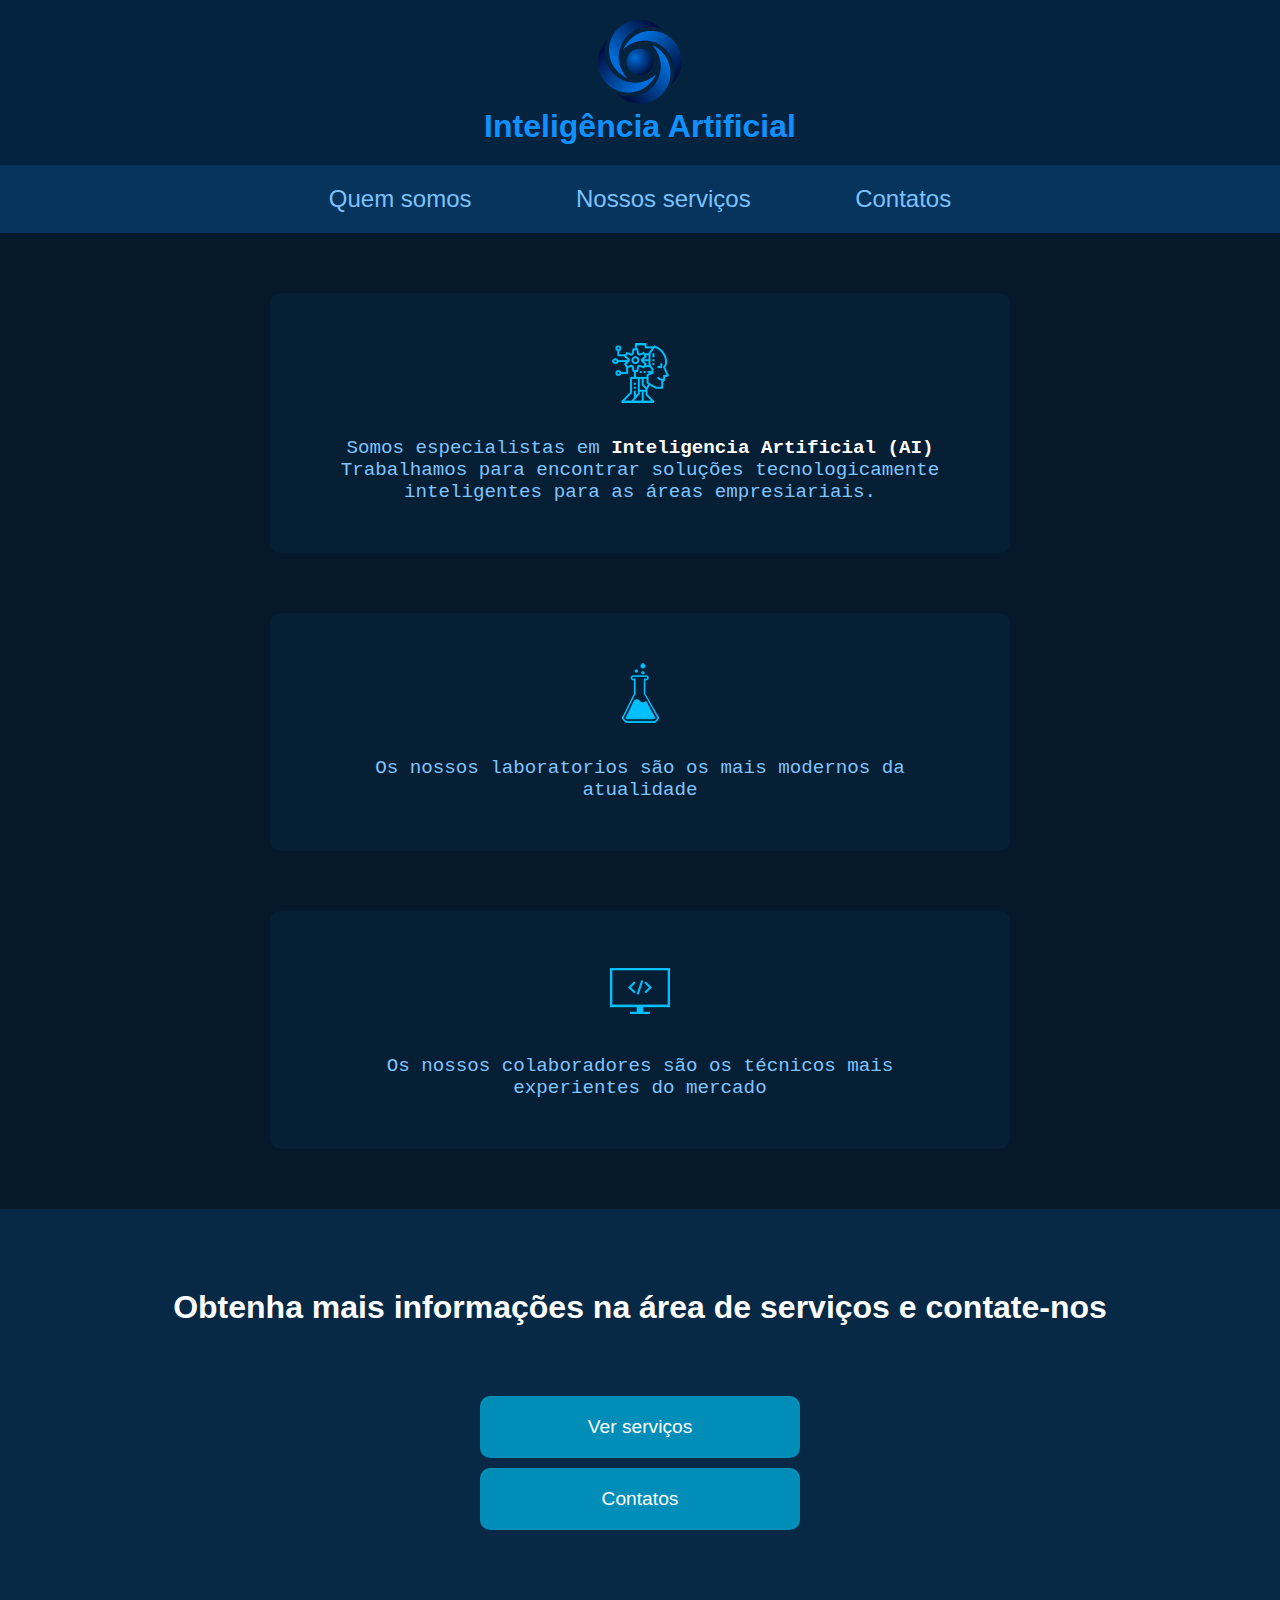
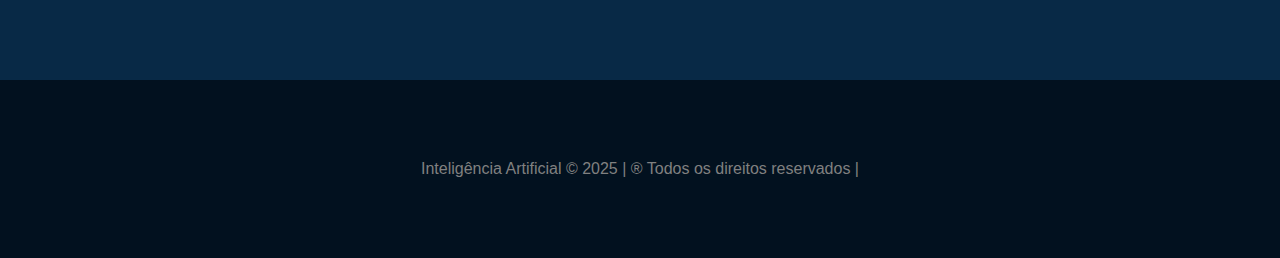
<file: index.html>
<!DOCTYPE html>
<html lang="pt-br">

<head>
    <meta charset="UTF-8">
    <meta http-equiv="X-UA-Compatible" content="IE=edge">
    <meta name="viewport" content="width=device-width, initial-scale=1.0">
    <title>Inteligência Artificial</title>

    <link rel="stylesheet" href="assets/css/style.css">
    <link rel="shortcut icon" href="assets/images/logo_empresa.png" type="image/png">
</head>

<body>
    <!-- CABEÇALHO -->
    <!-- usar header>a+h3 então a estrutura significa que o ira criar um a e um h3 e isso tudo dentro do header -->
    <header class="container-cabecalho">
        <a href="index.html">
            <img src="assets/images/logo_empresa.png" alt="logo da empresa">
        </a>
        <h3>Inteligência Artificial</h3>
    </header>

    <!-- NAVEGAÇÃO -->
    <nav class="container-navegacao">
        <a href="index.html">Quem somos</a>
        <a href="servicos.html">Nossos serviços</a>
        <a href="contatos.html">Contatos</a>
    </nav>

    <!-- QUEM SOMOS -->
    <section class="container-quem-somos">
        <article class="servico">
            <img src="assets/images/icon_ai.png" alt="icone IA" class="icone">
            <p class="servico-texto">Somos especialistas em <span class="servico-texto-realce">Inteligencia Artificial (AI)</span><br>
                Trabalhamos para encontrar soluções tecnologicamente inteligentes para as áreas empresiariais.
            </p>
        </article>
        <!-- Para criar tags em sequencia pode-se usar o Ex: article>img+p  isso faz com que dentor do article tenhaum img e um p, e issopode ser usado
        para qualquer tag, apenas colocar o ">" para indicar que vai ficar dentro de tal   tag e o + para adicionar quantas tags quiser dentro da que você
    colocou antes do ">"  -->
        <article class="servico">
            <img src="assets/images/icon_lab.png" alt="Ícone Laboratorio Moderno" class="icone">
            <p class="servico-texto">
                Os nossos laboratorios são os mais modernos da atualidade
            </p>
        </article>

        <article class="servico">
            <img src="assets/images/icon_computer.png" alt="Ícone Programadores" class="icone">
            <p class="servico-texto">
                Os nossos colaboradores são os técnicos mais experientes do mercado
            </p>
        </article>
    </section>

    <!-- Ver serviços - contatos -->

    <section class="container-servicos-contato">
        <h1>
            Obtenha mais informações na área de serviços e contate-nos
        </h1>
        <div class="botoes-servicos-contato">
            <a href="servicos.html">Ver serviços</a>
            <a href="contatos.html">Contatos</a>
        </div>
    </section>

    <!-- Rodapé -->
    <footer>
        Inteligência Artificial &copy; 2025 | &reg; Todos os direitos reservados |
    </footer>


</body>

</html>
</file>
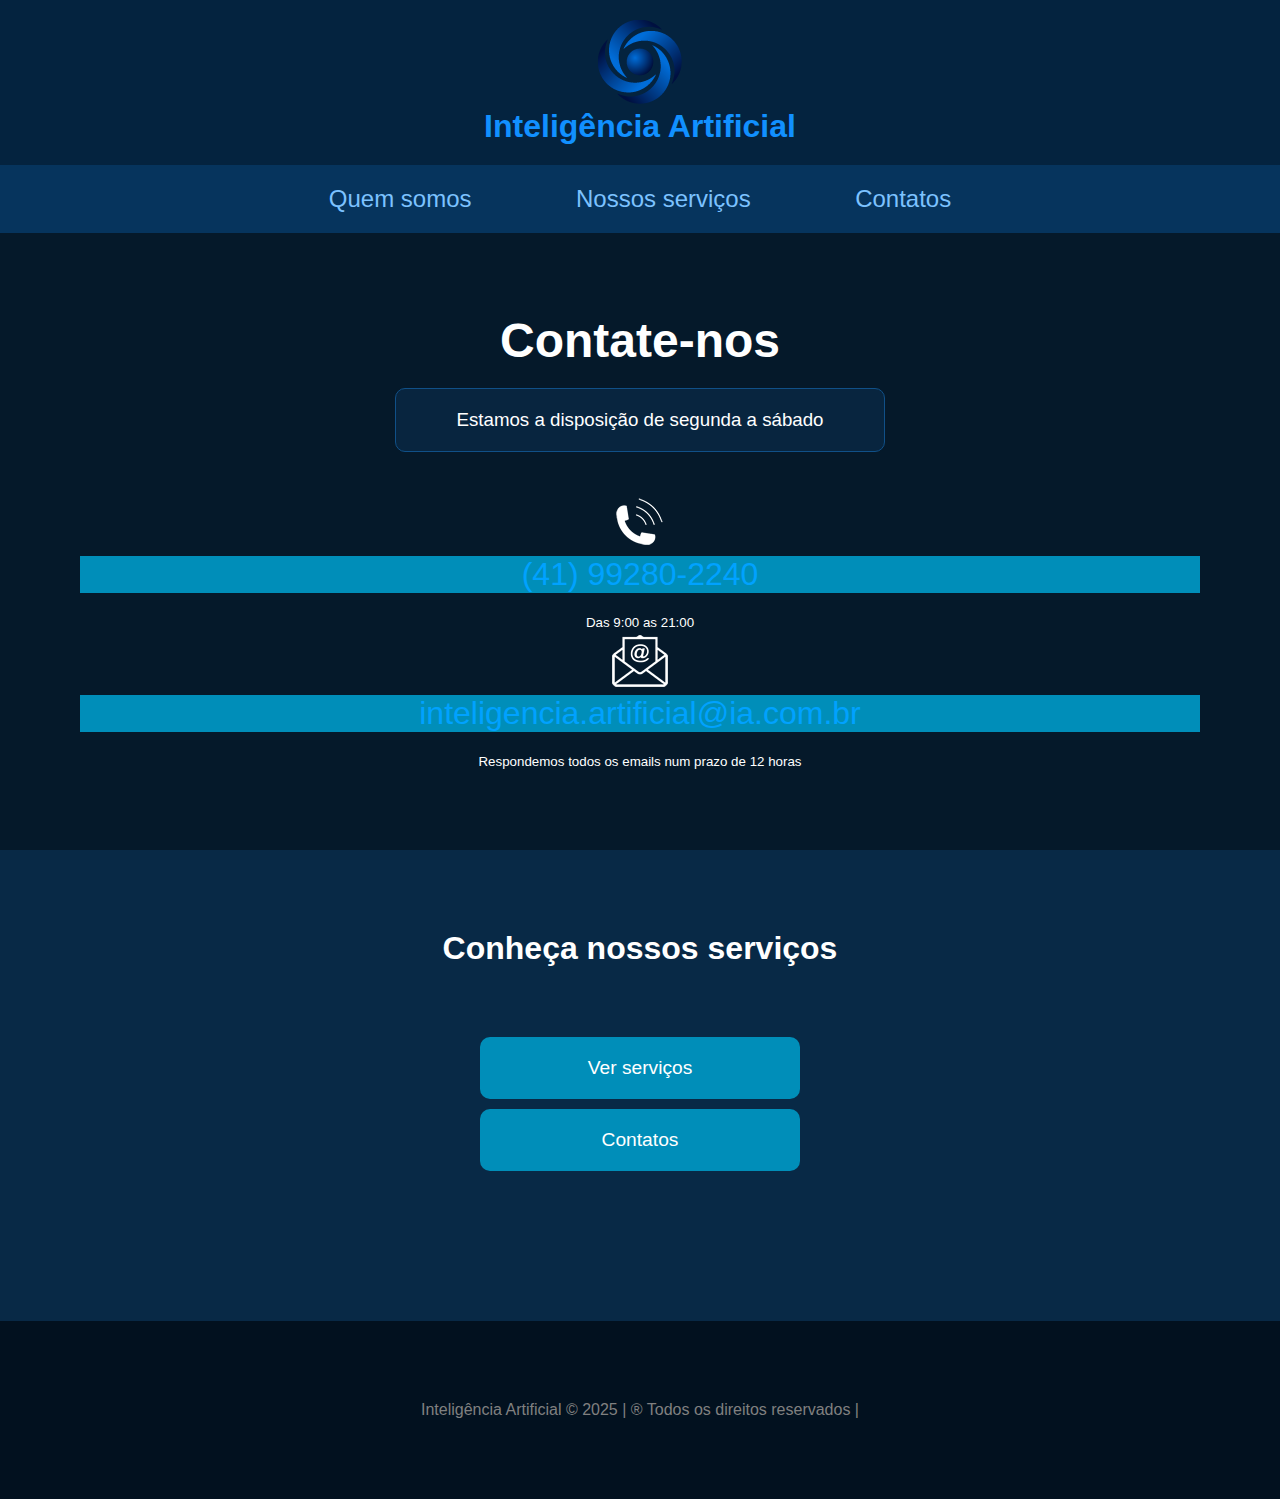
<file: contatos.html>
<!DOCTYPE html>
<html lang="pt-br">

<head>
    <meta charset="UTF-8">
    <meta http-equiv="X-UA-Compatible" content="IE=edge">
    <meta name="viewport" content="width=device-width, initial-scale=1.0">
    <title>Inteligência Artificial</title>

    <link rel="stylesheet" href="assets/css/style.css">
    <link rel="shortcut icon" href="assets/images/logo_empresa.png" type="image/png">
</head>

<body>
    <!-- CABEÇALHO -->
    <!-- usar header>a+h3 então a estrutura significa que o ira criar um a e um h3 e isso tudo dentro do header -->
    <header class="container-cabecalho">
        <a href="index.html">
            <img src="assets/images/logo_empresa.png" alt="logo da empresa">
        </a>
        <h3>Inteligência Artificial</h3>
    </header>

    <!-- NAVEGAÇÃO -->
    <nav class="container-navegacao">
        <a href="index.html">Quem somos</a>
        <a href="servicos.html">Nossos serviços</a>
        <a href="contatos.html">Contatos</a>
    </nav>

    <!-- NOSSO CONTATO -->
    <section class="container-contatos">
        <h1 class="text-center">Contate-nos</h1>

        <h3 class="text-center">Estamos a disposição de segunda a sábado</h3>

        <article class="text-center margin-top-40">
            <img src="assets/images/icon_phone.png" alt="Telefone">
            <a href="tel:5542992802240" class="contatos">(41) 99280-2240</a>
            <small>Das 9:00 as 21:00 </small>
        </article>

        <article class="text-center">
            <img src="assets/images/icon_email.png" alt="Email">
            <a href="mailto:inteligencia.artificial@ia.com.br" class="contatos">inteligencia.artificial@ia.com.br</a>
            <small>Respondemos todos os emails num prazo de 12 horas</small>
        </article>
    </section>
    

    <!-- Ver serviços - contatos -->
    <section class="container-servicos-contato">
        <h1>Conheça nossos serviços</h1>
                            
        <div class="botoes-servicos-contato">
            <a href="servicos.html">Ver serviços</a>
            <a href="contatos.html">Contatos</a>
        </div>
    </section>

    <!-- Rodapé -->
    <footer>
        Inteligência Artificial &copy; 2025 | &reg; Todos os direitos reservados |
    </footer>

</body>

</html>
</file>
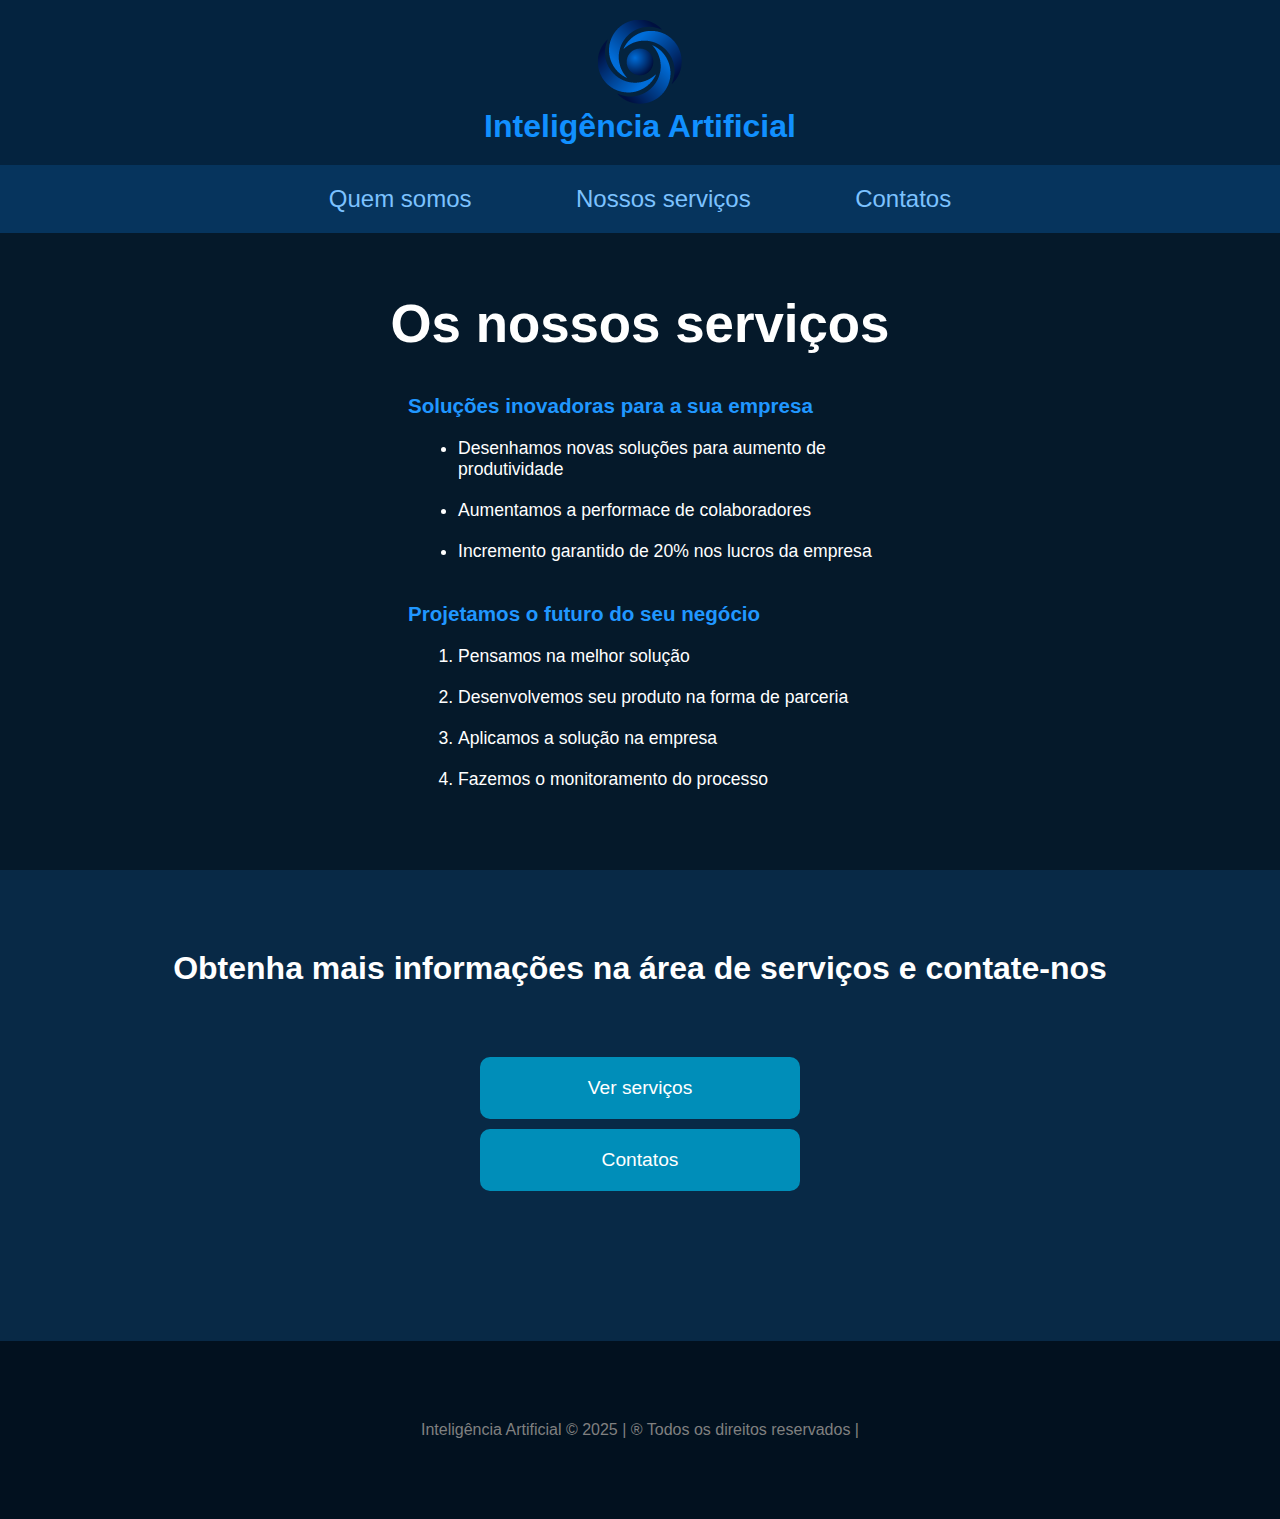
<file: servicos.html>
<!DOCTYPE html>
<html lang="pt-br">

<head>
    <meta charset="UTF-8">
    <meta http-equiv="X-UA-Compatible" content="IE=edge">
    <meta name="viewport" content="width=device-width, initial-scale=1.0">
    <title>Inteligência Artificial</title>

    <link rel="stylesheet" href="assets/css/style.css">
    <link rel="shortcut icon" href="assets/images/logo_empresa.png" type="image/png">
</head>

<body>
    <!-- CABEÇALHO -->
    <!-- usar header>a+h3 então a estrutura significa que o ira criar um a e um h3 e isso tudo dentro do header -->
    <header class="container-cabecalho">
        <a href="index.html">
            <img src="assets/images/logo_empresa.png" alt="logo da empresa">
        </a>
        <h3>Inteligência Artificial</h3>
    </header>

    <!-- NAVEGAÇÃO -->
    <nav class="container-navegacao">
        <a href="index.html">Quem somos</a>
        <a href="servico.html">Nossos serviços</a>
        <a href="contatos.html">Contatos</a>
    </nav>

    <!-- NOSSOS SERVIÇOS -->
    <section class="container-servicos">
        <h1 class="text-center">Os nossos serviços</h1>

        <article>
            <h3>Soluções inovadoras para a sua empresa</h3>

            <ul>
                <li>Desenhamos novas soluções para aumento de produtividade</li>
                <li>Aumentamos a performace de colaboradores</li>
                <li>Incremento garantido de 20% nos lucros da empresa</li>
            </ul>
        </article>

        <article>
            <h3>Projetamos o futuro do seu negócio</h3>
            <ol>
                <li>Pensamos na melhor solução</li>
                <li>Desenvolvemos seu produto na forma de parceria</li>
                <li>Aplicamos a solução na empresa</li>
                <li>Fazemos o monitoramento do processo</li>
            </ol>
        </article>
    </section>
    <!-- Ver serviços - contatos -->
    <section class="container-servicos-contato">
        <h1>
            Obtenha mais informações na área de serviços e contate-nos
        </h1>
        <div class="botoes-servicos-contato">
            <a href="servicos.html">Ver serviços</a>
            <a href="contatos.html">Contatos</a>
        </div>
    </section>

    <!-- Rodapé -->
    <footer>
        Inteligência Artificial &copy; 2025 | &reg; Todos os direitos reservados |
    </footer>


</body>

</html>
</file>
<file: assets/css/style.css>
*{
    margin: 0;
    padding: 0;
}

body {
    font-family: Arial, Helvetica, sans-serif;
    color: white;
}

/*-----------------------------------------------*/
/*geral*/
.text-center {
    text-align: center;
}

.margin-top-40 {
    margin-top: 40px;
}

/*------------------------------------------------*/
.container-cabecalho {
    text-align: center;
    padding: 20px;
    background-color: #04233f;
}

.container-cabecalho h3 {
    font-weight: 600;
    font-size: 2em;
    color: #1190ff;
}

/*------------------------------------------------*/
.container-navegacao {
    text-align: center;
    padding: 20px;
    background-color: #06345d;
}

.container-navegacao a {
    font-size: 1.5em;
    margin: 0px 50px;
    text-decoration: none;
    color: #7cc2ff;
}

.container-navegacao a:hover {
    color: #ffffff;
}

/*------------------------------------------------*/
.container-quem-somos {
    background-color: #05192a;
    overflow: auto;
}

.container-quem-somos .servico {
    float: center;
    margin: 60px auto;
    background-color: #061f35;
    width: 50%;
    padding: 50px;
    border-radius: 10px;
    text-align: center;
}

.container-quem-somos .servico .icone {
    margin-bottom: 10px;
}

.container-quem-somos .servico-texto {
    font-family: 'Courier New', Courier, monospace;
    margin-top: 20px;
    font-size: 1.2em;
    color: #81c4ff;
}

.container-quem-somos .servico-texto-realce {
    color: white;
    font-weight: bold;
}


/*------------------------------------------------*/
.container-servicos-contato {
    background-color: #082946;
    padding: 80px;
    text-align: center;
}

.container-servicos-contato .botoes-servicos-contato {
    padding: 60px;
    text-align: center;
}

.botoes-servicos-contato a {
	display: block;
	max-width: 200px;
	text-decoration: none;
	font-size: 1.2em;
	background-color: #008eb9;
	color: white;
	padding: 20px 60px;
	margin: 10px auto;
	border-radius: 10px
}

.botoes-servicos-contato a:hover {
    background-color: white;
    color: black
}

/*-----------------------------------------------*/
.container-servicos {
    background-color: #05192a;
    font-size: 1.1em;
    padding: 60px;
    overflow: auto;
}

.container-servicos h1 {
    font-size: 3em;
    color: white;
    margin-bottom: 20px;
}

.container-servicos h3 {
    color: #2097ff;
    padding: 20px 0;
}

.container-servicos article {
    width: 40%;
    margin: auto;
    float: center;
}

.container-servicos li {
    margin-bottom: 20px;
    margin-left: 50px;
    color: white;
}

.container-contatos h3{
    font-size: 1,5em;
	font-weight: 100;
	width: 40%;
	margin: auto;
	color: white;
	margin-bottom: 20px;
	border: 1px solid #105088;
	background-color: #08253f;
	border-radius: 10px;
	padding: 20px;
}

/*------------------------------------------------*/
.container-contatos {
    background-color: #05192a;
    padding: 80px;
}

.container-contatos h1 {
    font-size: 3em;
    color: white;
    margin-bottom: 20px;
}

.container-contatos .contatos{
    display: block;
	text-decoration: none;
	font-size: 2em;
	background-color: #008eb9;
	color: #00a2ff;
	margin-bottom: 20px;
}




/*------------------------------------------------*/
footer {
    text-align: center;
    padding: 80px;
    background-color: #02111f;
    color: gray;
}
</file>
